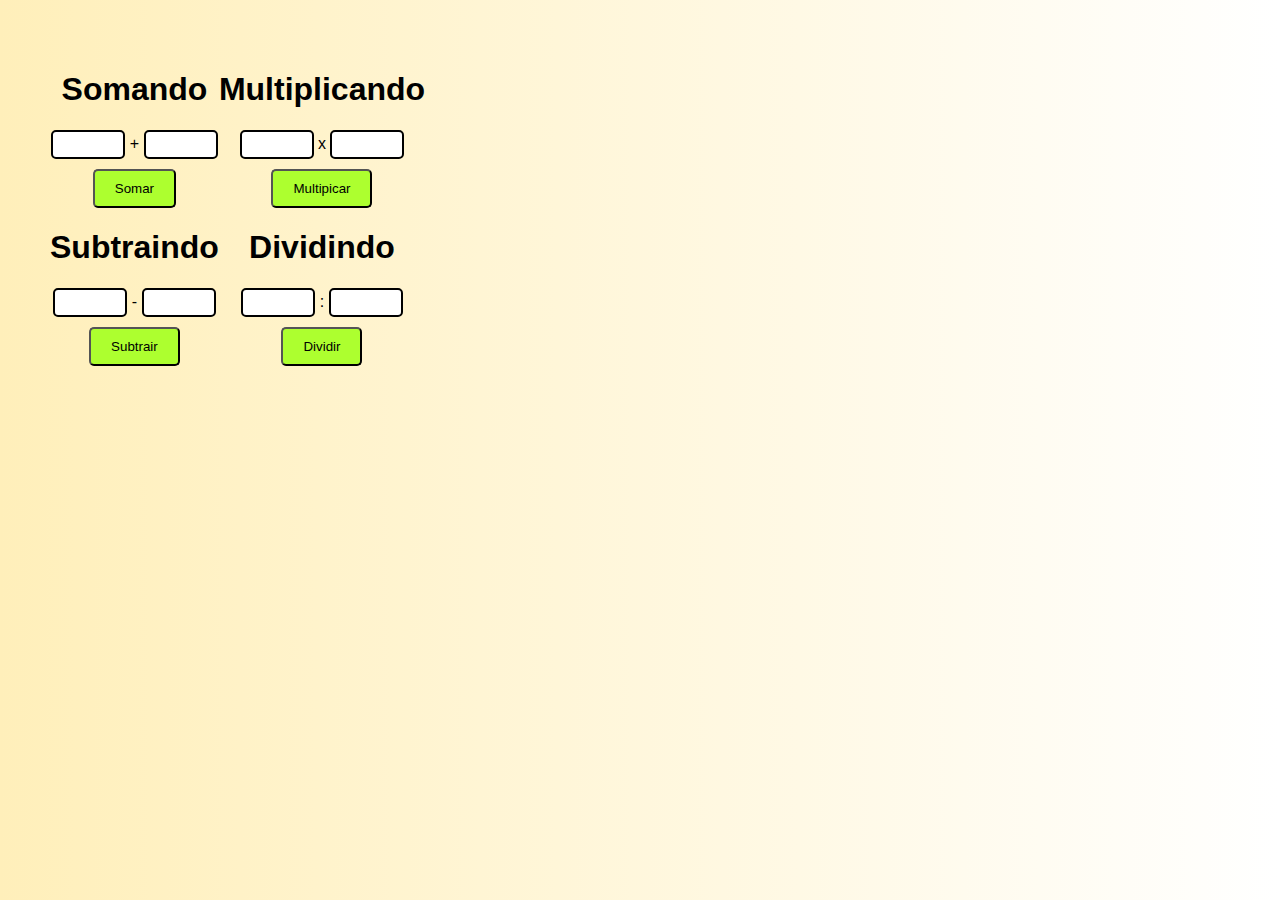
<file: atv1/index.html>
<!DOCTYPE html>
<html lang="en">
<head>
    <meta charset="UTF-8">
    <meta name="viewport" content="width=device-width, initial-scale=1.0">
    <link rel="stylesheet" href="style.css">
    
    <title>Atividade 1</title>
</head>
<body>
    <div class="container">
        <div class="coluna1">
            <h1>Somando</h1>
            <div class="input"><input type="number" id="num1"> + <input type="number" id="num2"></div>
            <button onclick="somar()">Somar</button>
            <p id="resultadoSoma"></p>
            <h1>Subtraindo</h1>
            <div class="input"><input type="number" id="num3"> - <input type="number" id="num4"></div>
            <button onclick="subtrair()">Subtrair</button>
            <p id="resultadoSubtracao"></p>
        </div>

        <div class="coluna2">
            <h1>Multiplicando</h1>
            <div class="input"><input type="number" id="num5"> x <input type="number" id="num6"></div>
            <button onclick="multiplicar()">Multipicar</button>
            <p id="resultadoMultiplicacao"></p>
            <h1>Dividindo</h1>
            <div class="input"><input type="number" id="num7"> : <input type="number" id="num8"></div>
            <button onclick="dividir()">Dividir</button>
            <p id="resultadoDivisao"></p>
        </div>
    </div>

    
    

    <script src="atv.js"></script>
</body>
</html>
</file>
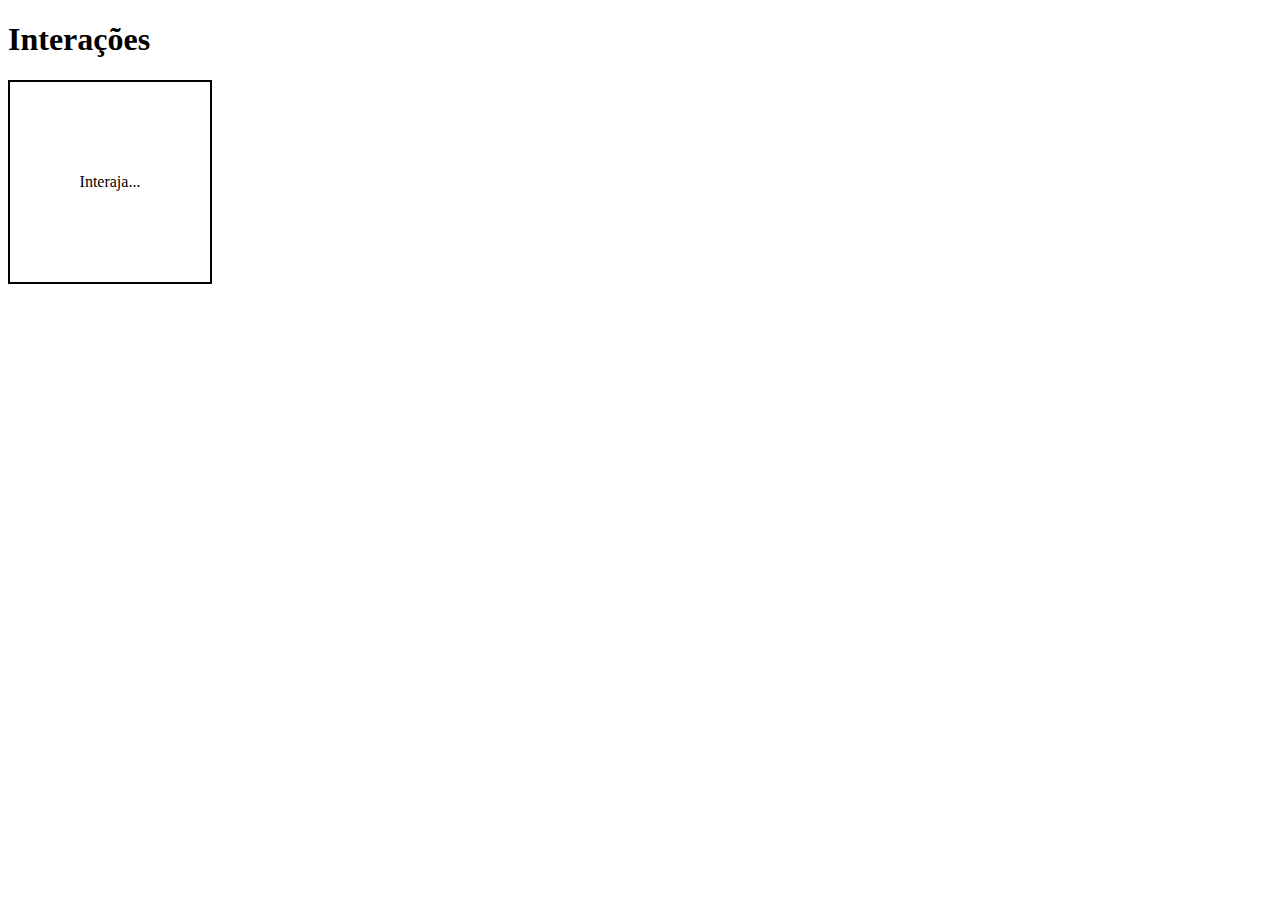
<file: exercício2/index.html>
<!DOCTYPE html>
<html lang="en">
  <head>
    <meta charset="UTF-8" />
    <meta name="viewport" content="width=device-width, initial-scale=1.0" />
    <link rel="stylesheet" href="style.css" />
    <title>Interações</title>
  </head>
  <body>
    <h1>Interações</h1>
    <div
      onclick="Clicar()"
      onmouseenter="entrar()"
      onmousedown="sair()"
      id="area"
    >
      Interaja...
    </div>

    <script src="javascript.js"></script>
  </body>
</html>
</file>
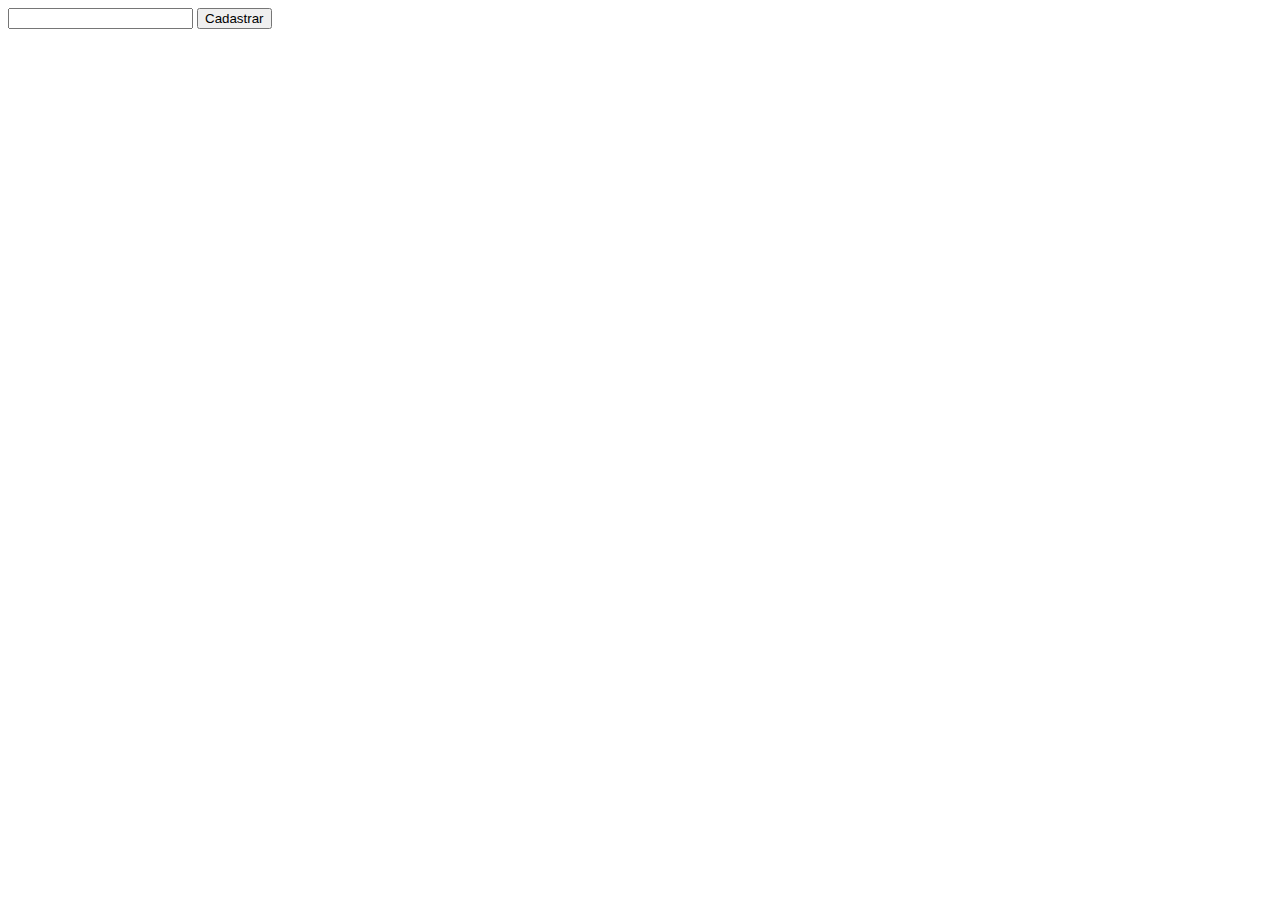
<file: exercício3/index.html>
<!DOCTYPE html>
<html lang="en">
<head>
    <meta charset="UTF-8">
    <meta name="viewport" content="width=device-width, initial-scale=1.0">
    <title>Document</title>
</head>
<body>
    <input type="number" name="" id="inputNumero1">
    <input onclick="imprimir()" type="button" value="Cadastrar">

    <p id="resultado"></p>

    <script src="script.js"></script>
</body>
</html>
</file>
<file: atv1/style.css>
:root {
    
}

body {
    font-family: Arial, Helvetica, sans-serif;
    text-align: center;
    margin: 50px;
    background: linear-gradient( to right, #ffefba, #ffffff);
}

.container {
    display: flex;

}

.coluna1 {

}

.coluna2 {

}


h1 {
    color: black;
}
input {
    width: 60px;
    text-align: center;
    padding: 5px;
    border: 2px solid black;
    border-radius: 5px;
}
button {
    background-color: greenyellow;
    color: black;
    border: 0,5 px solid black;
    padding: 10px 20px;
    border-radius: 5px;
    cursor: pointer;
    margin-top: 10px;
    transition: background 0.3s;
}
button:hover {
    background-color: rgb(23, 202, 23);
}

p {
    color: rgb(39, 35, 35);
}
</file>
<file: exercício2/style.css>
#area {
    width: 200px;
    height: 200px;
    text-align: center;
    line-height: 200px;
    border: 2px solid black;
    
}
</file>
